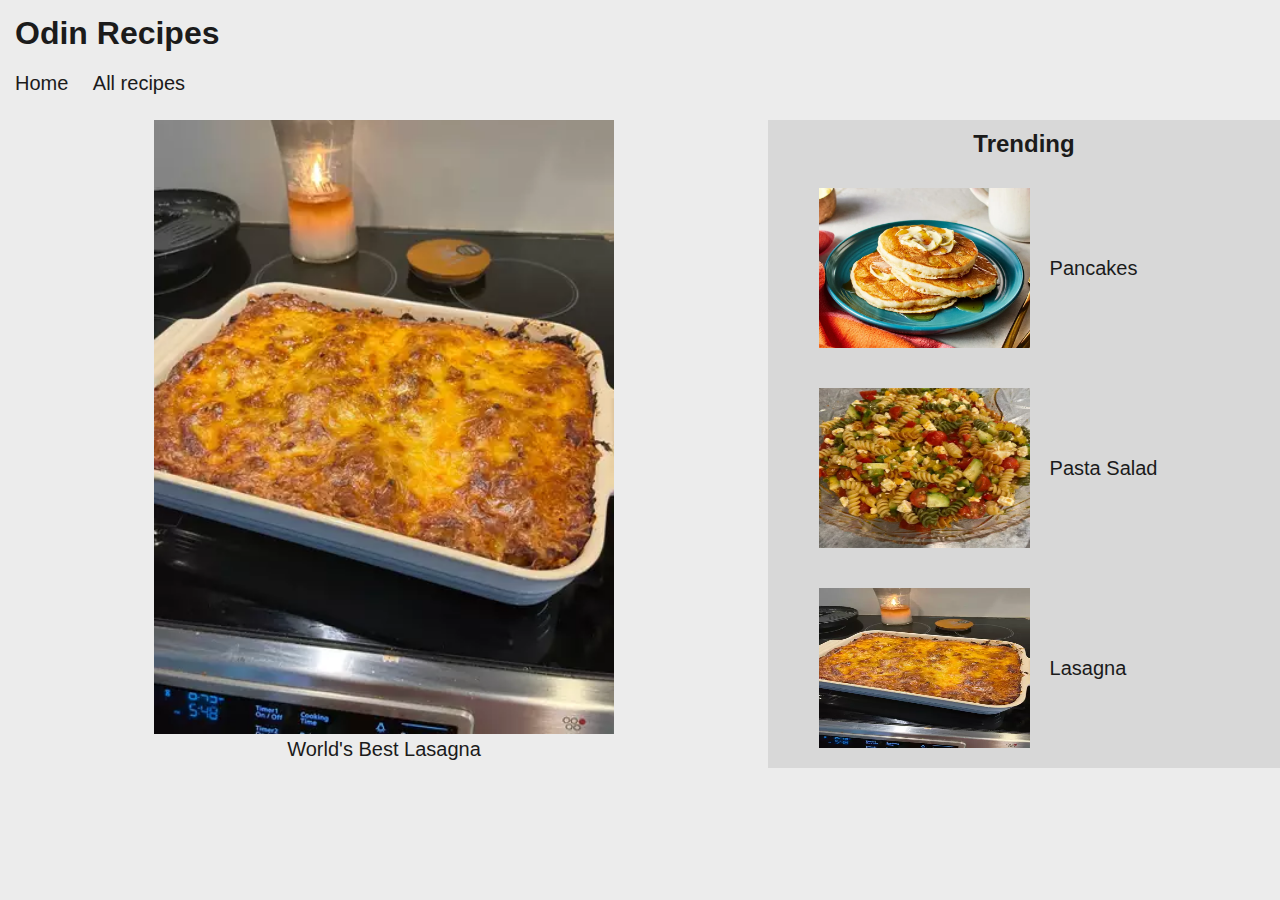
<file: index.html>
<!DOCTYPE html>
<html lang="en">
<head>
    <meta charset="UTF-8">
    <meta name="viewport" content="width=device-width, initial-scale=1.0">
    <title>Document</title>
    <link rel="stylesheet" href="styles/style.css">
</head>
<body>
    <h1 class="page-title">Odin Recipes</h1>
    <nav class="topbar">
        <ul class="topbar-list">
            <li class="topbar-item"><a class="page-link" href="/index.html">Home</a></li>
            <li class="topbar-item"><a class="page-link" href="/all-recipes.html">All recipes</a></li>
        </ul>
    </nav>
    <div class="recipes-container">
        <div class="todays-special">
            <figure class="recipes">
                <a class="recipe-link" href="/recipes/lasagna.html">
                    <img class="recipe-image"class="recipe-image" src="images/lasagna.jpg" alt="A tray of lasagna">
                </a>
                <figcaption class="recipe-caption">World's Best Lasagna</figcaption>
            </figure>
        </div>
        <div class="trending">
            <h2 class="trending-heading">Trending</h2>
            <figure class="recipes">
                <a class="recipe-link" href="/recipes/pancakes.html">
                    <img class="recipe-image"class="recipe-image" src="images/pancakes.jpg" alt="A plate of pancakes">
                </a>
                <figcaption class="recipe-caption">Pancakes</figcaption>
            </figure>
            <figure class="recipes">
                <a class="recipe-link" href="/recipes/pasta-salad.html">
                    <img class="recipe-image"class="recipe-image" src="images/pasta-salad.jpg" alt="A plate of pancakes">
                </a>
                <figcaption class="recipe-caption">Pasta Salad</figcaption>
                </figure>
                <figure class="recipes">
                    <a class="recipe-link" href="/recipes/lasagna.html">
                        <img class="recipe-image"class="recipe-image" src="images/lasagna.jpg" alt="A plate of pancakes">
                    </a>
                    <figcaption class="recipe-caption">Lasagna</figcaption>
                </figure>
        </div>
    </div>
</body>
</html>
</file>
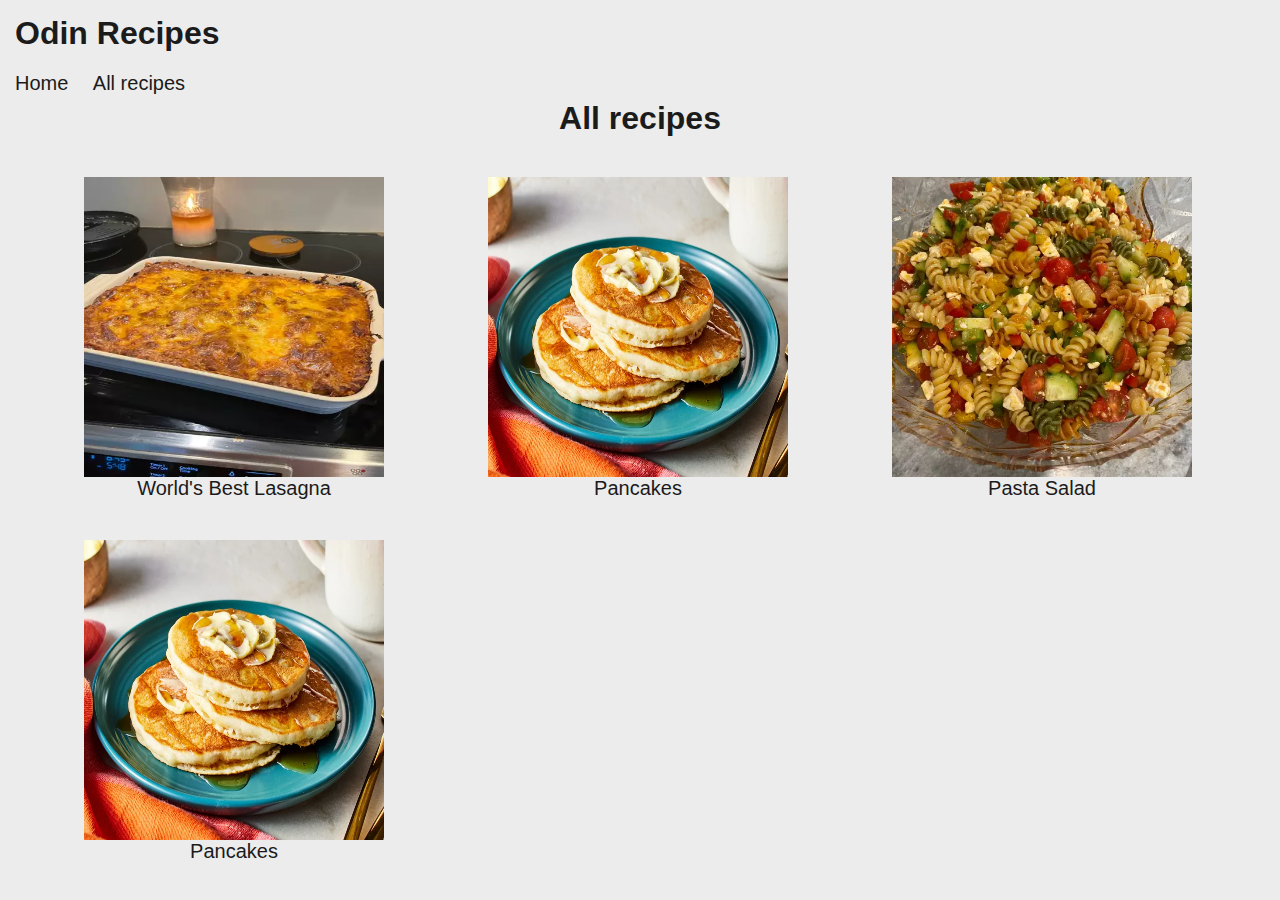
<file: all-recipes.html>
<!DOCTYPE html>
<html lang="en">
<head>
    <meta charset="UTF-8">
    <meta name="viewport" content="width=device-width, initial-scale=1.0">
    <title>All recipes</title>
    <link rel="stylesheet" href="/styles/style.css">
</head>
<body>
    <h1 class="page-title">Odin Recipes</h1>
    <nav class="topbar">
        <ul class="topbar-list">
            <li class="topbar-item"><a class="page-link" href="/index.html">Home</a></li>
            <li class="topbar-item"><a class="page-link" href="/all-recipes.html">All recipes</a></li>
        </ul>
    </nav>
    <h1 class="recipe-name">All recipes</h1>
    <div class="all-recipes-container">
        <figure class="recipes">
            <a class="recipe-link" href="/recipes/lasagna.html" class="image-link">
                <img class="recipe-image"class="recipe-image" src="/images/lasagna.jpg" alt="A tray of lasagna">
                <figcaption class="recipe-caption">World's Best Lasagna</figcaption>
            </a>
        </figure>
        <figure class="recipes">
            <a class="recipe-link" href="/recipes/pancakes.html" class="image-link">
                <img class="recipe-image"class="recipe-image" src="/images/pancakes.jpg" alt="A plate of pancakes">
             <figcaption class="recipe-caption">Pancakes</figcaption>
            </a>
        </figure>
        <figure class="recipes">
            <a class="recipe-link" href="/recipes/pasta-salad.html" class="image-link">
                <img class="recipe-image"class="recipe-image" src="/images/pasta-salad.jpg" alt="A plate of pancakes">
                <figcaption class="recipe-caption">Pasta Salad</figcaption>
            </a>
        </figure>
        <figure class="recipes">
            <a class="recipe-link" href="/recipes/pancakes.html" class="image-link">
                <img class="recipe-image"class="recipe-image" src="images/pancakes.jpg" alt="A plate of pancakes">
                <figcaption class="recipe-caption">Pancakes</figcaption>
            </a>
        </figure>
    </div>
</body>
</html>
</file>
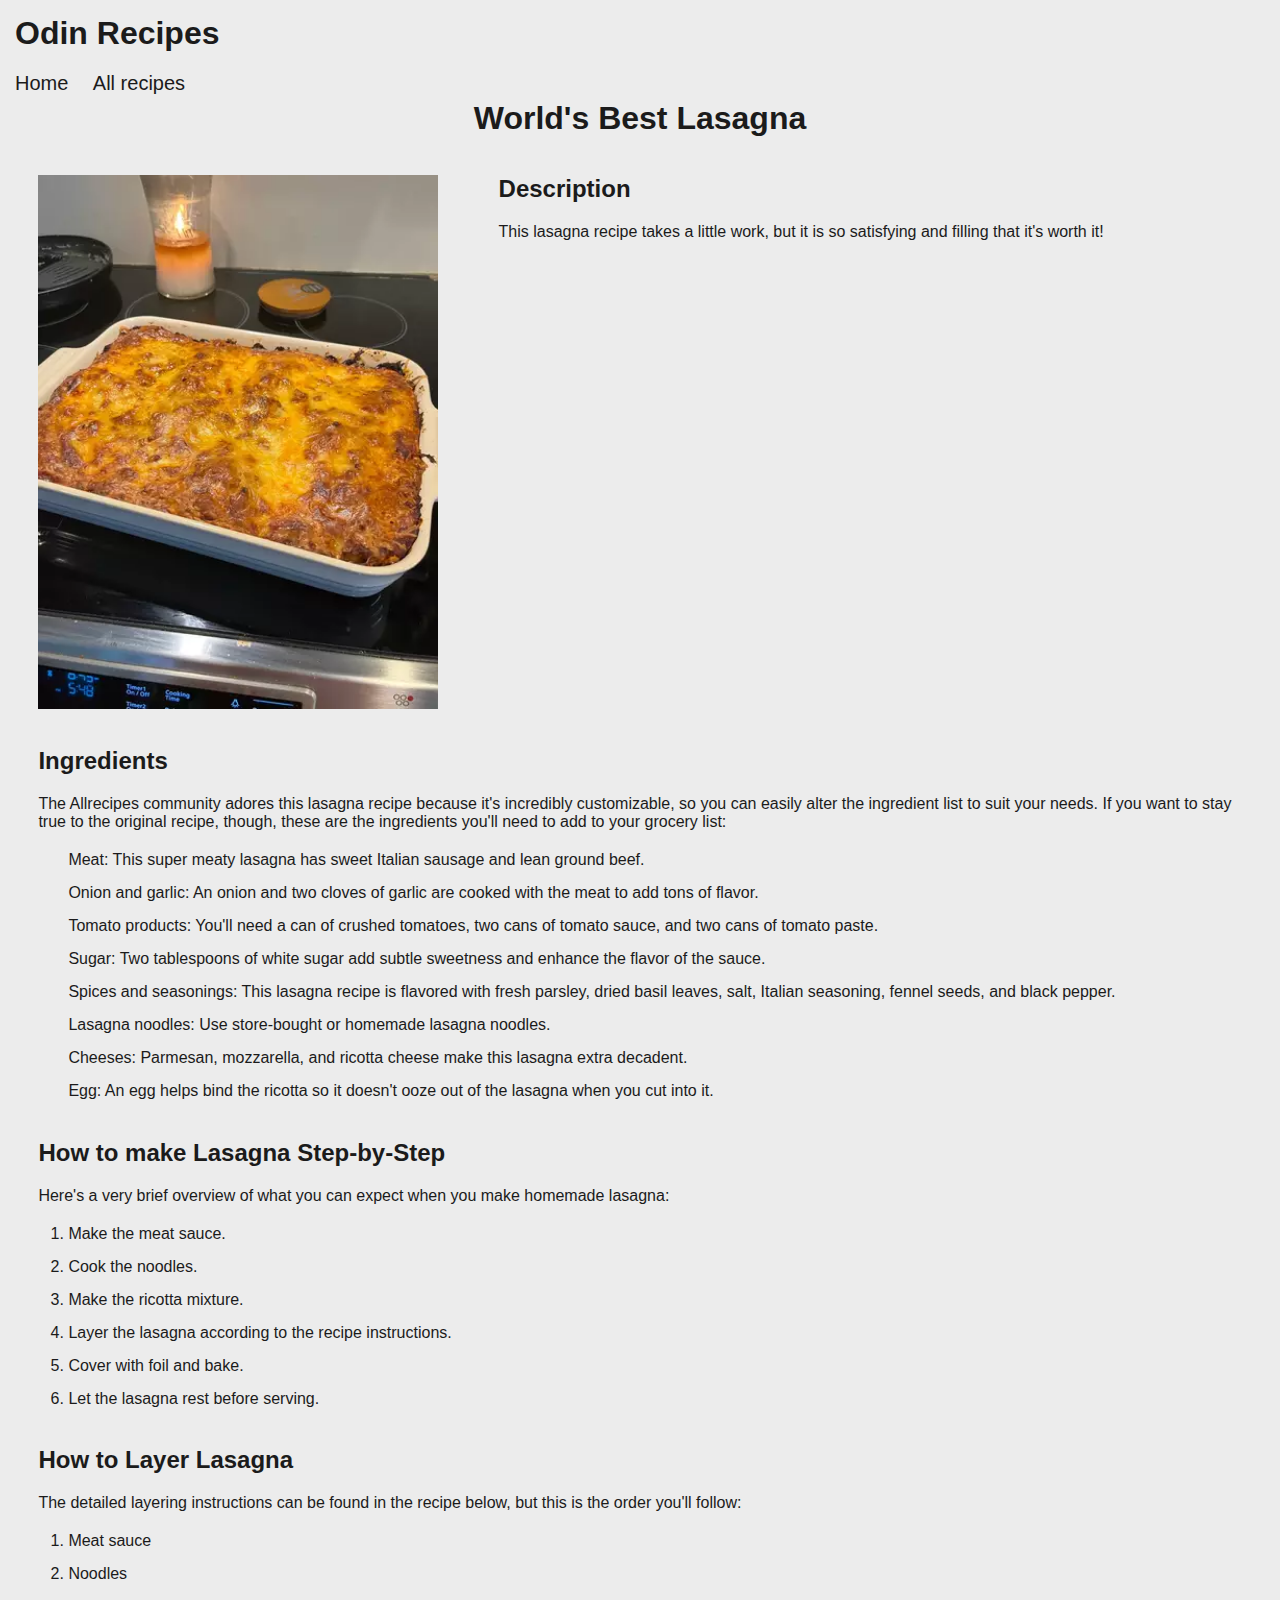
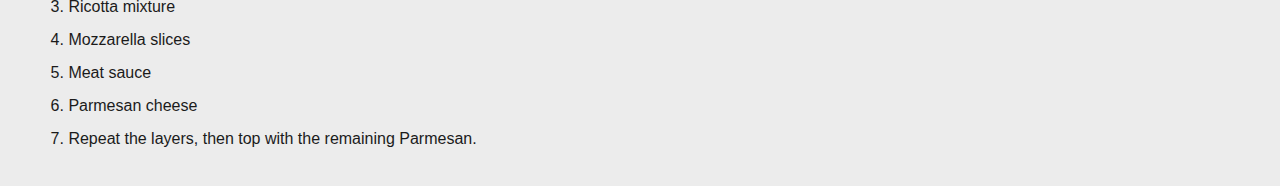
<file: recipes/lasagna.html>
<!DOCTYPE html>
<html lang="en">
<head>
    <meta charset="UTF-8">
    <meta name="viewport" content="width=device-width, initial-scale=1.0">
    <title>Document</title>
    <link rel="stylesheet" href="../styles/style.css">
</head>
<body>
    <h1 class="page-title">Odin Recipes</h1>
    <nav class="topbar">
        <ul class="topbar-list">
            <li class="topbar-item"><a class="page-link" href="/index.html">Home</a></li>
            <li class="topbar-item"><a class="page-link" href="/all-recipes.html">All recipes</a></li>
        </ul>
    </nav>
    <h1 class="recipe-name">World's Best Lasagna</h1>
    <div class="recipe-main-description recipe-main-container">
        <figure class="recipes">
            <img class="recipe-image"src="../images/lasagna.jpg" alt="Lasagna dish">
        </figure>
        <div class="recipe-description">
            <h2 class="recipe-heading">Description</h2>
            <p class="description-para">This lasagna recipe takes a little work, but it is so satisfying and filling that it's worth it!</p>
        </div>
    </div>
    <div class="recipe-main-ingredients recipe-main-container">
        <h2 class="recipe-heading">Ingredients</h2>
        <p class="description-para">The Allrecipes community adores this lasagna recipe because it's incredibly customizable, so you can easily alter the ingredient list to suit your needs. If you want to stay true to the original recipe, though, these are the ingredients you'll need to add to your grocery list:</p>
        
        <ul class="ingredients">
            <li class="list-item">Meat: This super meaty lasagna has sweet Italian sausage and lean ground beef.</li>
            <li class="list-item">Onion and garlic: An onion and two cloves of garlic are cooked with the meat to add tons of flavor.</li>
            <li class="list-item">Tomato products: You'll need a can of crushed tomatoes, two cans of tomato sauce, and two cans of tomato paste.</li>
            <li class="list-item">Sugar: Two tablespoons of white sugar add subtle sweetness and enhance the flavor of the sauce.</li>
            <li class="list-item">Spices and seasonings: This lasagna recipe is flavored with fresh parsley, dried basil leaves, salt, Italian seasoning, fennel seeds, and black pepper.</li>
            <li class="list-item">Lasagna noodles: Use store-bought or homemade lasagna noodles.</li>
            <li class="list-item">Cheeses: Parmesan, mozzarella, and ricotta cheese make this lasagna extra decadent.</li>
            <li class="list-item">Egg: An egg helps bind the ricotta so it doesn't ooze out of the lasagna when you cut into it.</li>
        </ul>
    </div>
    <div class="recipe-main-steps recipe-main-container">
        <h2 class="recipe-heading">How to make Lasagna Step-by-Step</h2>
        <p class="description-para">Here's a very brief overview of what you can expect when you make homemade lasagna:</p>
        
        <ol class="directions">
            <li class="list-item">Make the meat sauce.</li>
            <li class="list-item">Cook the noodles.</li>
            <li class="list-item">Make the ricotta mixture.</li>
            <li class="list-item">Layer the lasagna according to the recipe instructions.</li>
            <li class="list-item">Cover with foil and bake.</li>
            <li class="list-item">Let the lasagna rest before serving.</li>
        </ol>
    </div>
    <div class="recipe-main-container">
        <h2 class="recipe-heading">How to Layer Lasagna</h2>
        <p class="description-para">The detailed layering instructions can be found in the recipe below, but this is the order you'll follow:</p>
        
        <ol class="directions">
            <li class="list-item">Meat sauce</li>
            <li class="list-item">Noodles</li>
            <li class="list-item">Ricotta mixture</li>
            <li class="list-item">Mozzarella slices</li>
            <li class="list-item">Meat sauce</li>
            <li class="list-item">Parmesan cheese</li>
            <li class="list-item">Repeat the layers, then top with the remaining Parmesan.</li>
        </ol>
    </div>
</body>
</html>
</file>
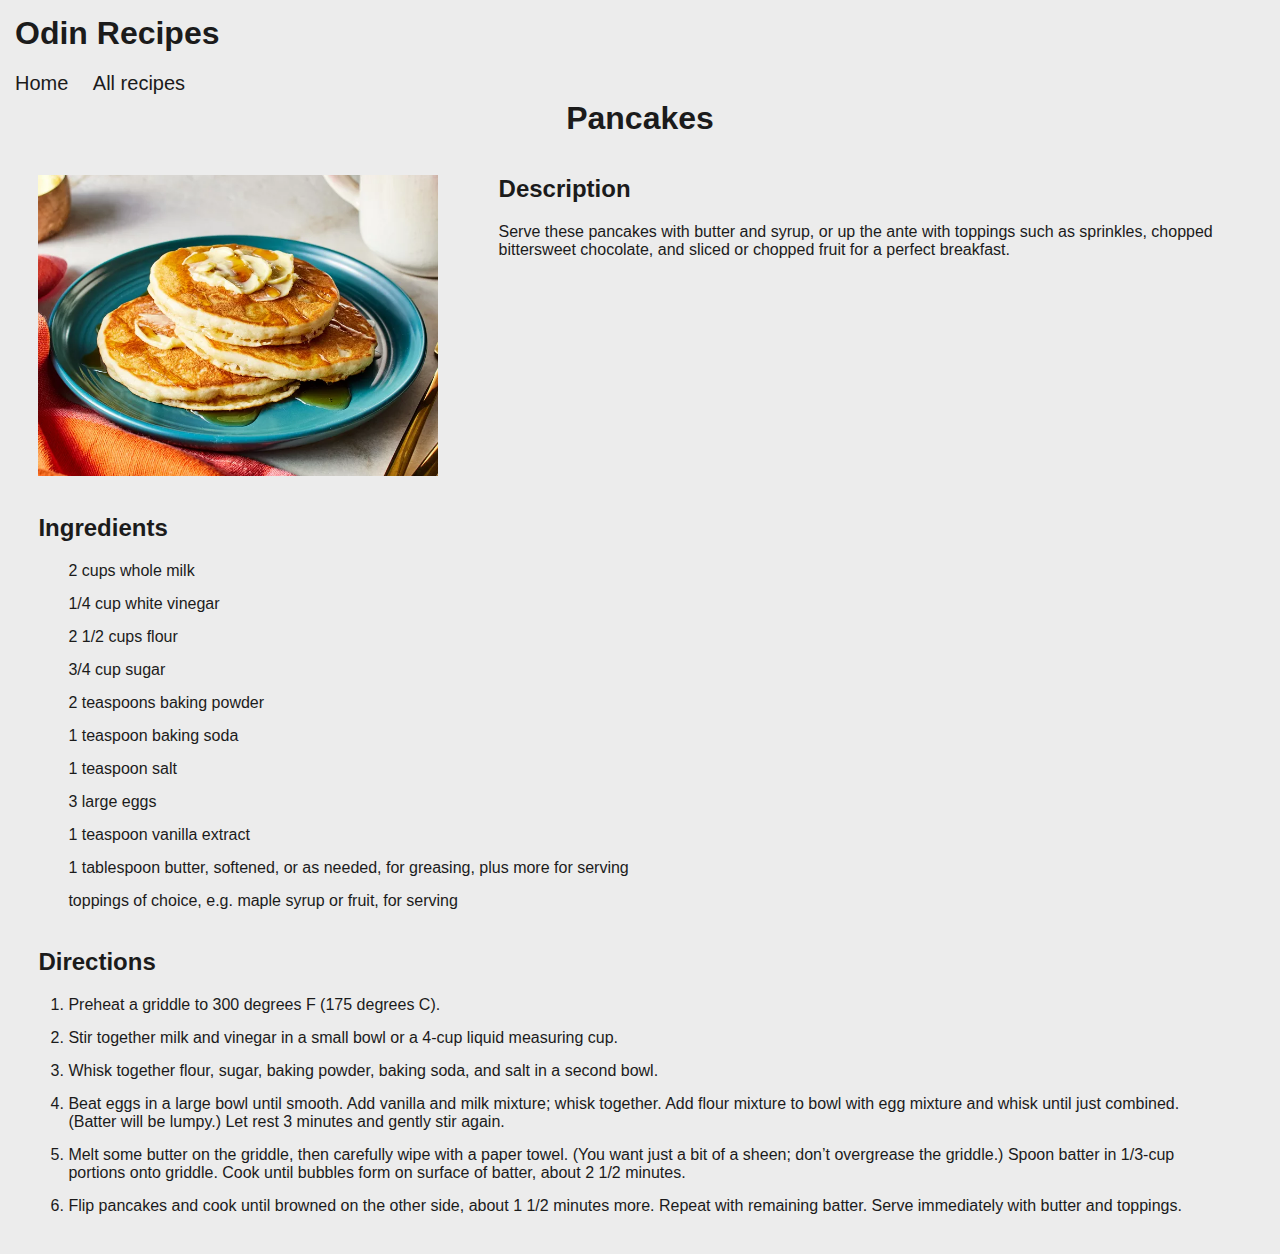
<file: recipes/pancakes.html>
<!DOCTYPE html>
<html lang="en">
<head>
    <meta charset="UTF-8">
    <meta name="viewport" content="width=device-width, initial-scale=1.0">
    <title>Document</title>
    <link rel="stylesheet" href="../styles/style.css">
</head>
<body>
    <h1 class="page-title">Odin Recipes</h1>
    <nav class="topbar">
        <ul class="topbar-list">
            <li class="topbar-item"><a class="page-link" href="/index.html">Home</a></li>
            <li class="topbar-item"><a class="page-link" href="/all-recipes.html">All recipes</a></li>
        </ul>
    </nav>
    <h1 class="recipe-name">Pancakes</h1>
    <div class="recipe-main-description recipe-main-container">
        <figure class="recipes">
            <img class="recipe-image"class="recipe-image" src="../images/pancakes.jpg" alt="Pancakes">
        </figure>
        <div class="recipe-description">
            <h2 class="recipe-heading">Description</h2>
            <p class="description-para">Serve these pancakes with butter and syrup, or up the ante with toppings such as sprinkles, chopped bittersweet chocolate, and sliced or chopped fruit for a perfect breakfast.</p>
        </div>
    </div>
    <div class="recipe-main-container recipe-main-ingredients">
        <h2 class="recipe-heading">Ingredients</h2>
        <ul class="ingredients">
            <li class="list-item">2 cups whole milk</li>
            <li class="list-item">1/4 cup white vinegar</li>
            <li class="list-item">2 1/2 cups flour</li>
            <li class="list-item">3/4 cup sugar</li>
            <li class="list-item">2 teaspoons baking powder</li>
            <li class="list-item">1 teaspoon baking soda</li>
            <li class="list-item">1 teaspoon salt</li>
            <li class="list-item">3 large eggs</li>
            <li class="list-item">1 teaspoon vanilla extract</li>
            <li class="list-item">1 tablespoon butter, softened, or as needed, for greasing, plus more for serving</li>
            <li class="list-item">toppings of choice, e.g. maple syrup or fruit, for serving</li>
        </ul>
    </div>
    <div class="recipe-main-container recipe-main-steps">
        <h2 class="recipe-heading">Directions</h2>
        <ol class="directions">
            <li class="list-item">Preheat a griddle to 300 degrees F (175 degrees C).</li>
            <li class="list-item">Stir together milk and vinegar in a small bowl or a 4-cup liquid measuring cup.</li>
            <li class="list-item">Whisk together flour, sugar, baking powder, baking soda, and salt in a second bowl.</li>
            <li class="list-item">Beat eggs in a large bowl until smooth. Add vanilla and milk mixture; whisk together. Add flour mixture to bowl with egg mixture and whisk until just combined. (Batter will be lumpy.) Let rest 3 minutes and gently stir again.</li>
            <li class="list-item">Melt some butter on the griddle, then carefully wipe with a paper towel. (You want just a bit of a sheen; don’t overgrease the griddle.) Spoon batter in 1/3-cup portions onto griddle. Cook until bubbles form on surface of batter, about 2 1/2 minutes.</li>
            <li class="list-item">Flip pancakes and cook until browned on the other side, about 1 1/2 minutes more. Repeat with remaining batter. Serve immediately with butter and toppings.</li>
        </ol>
    </div>
</body>
</html>
</file>
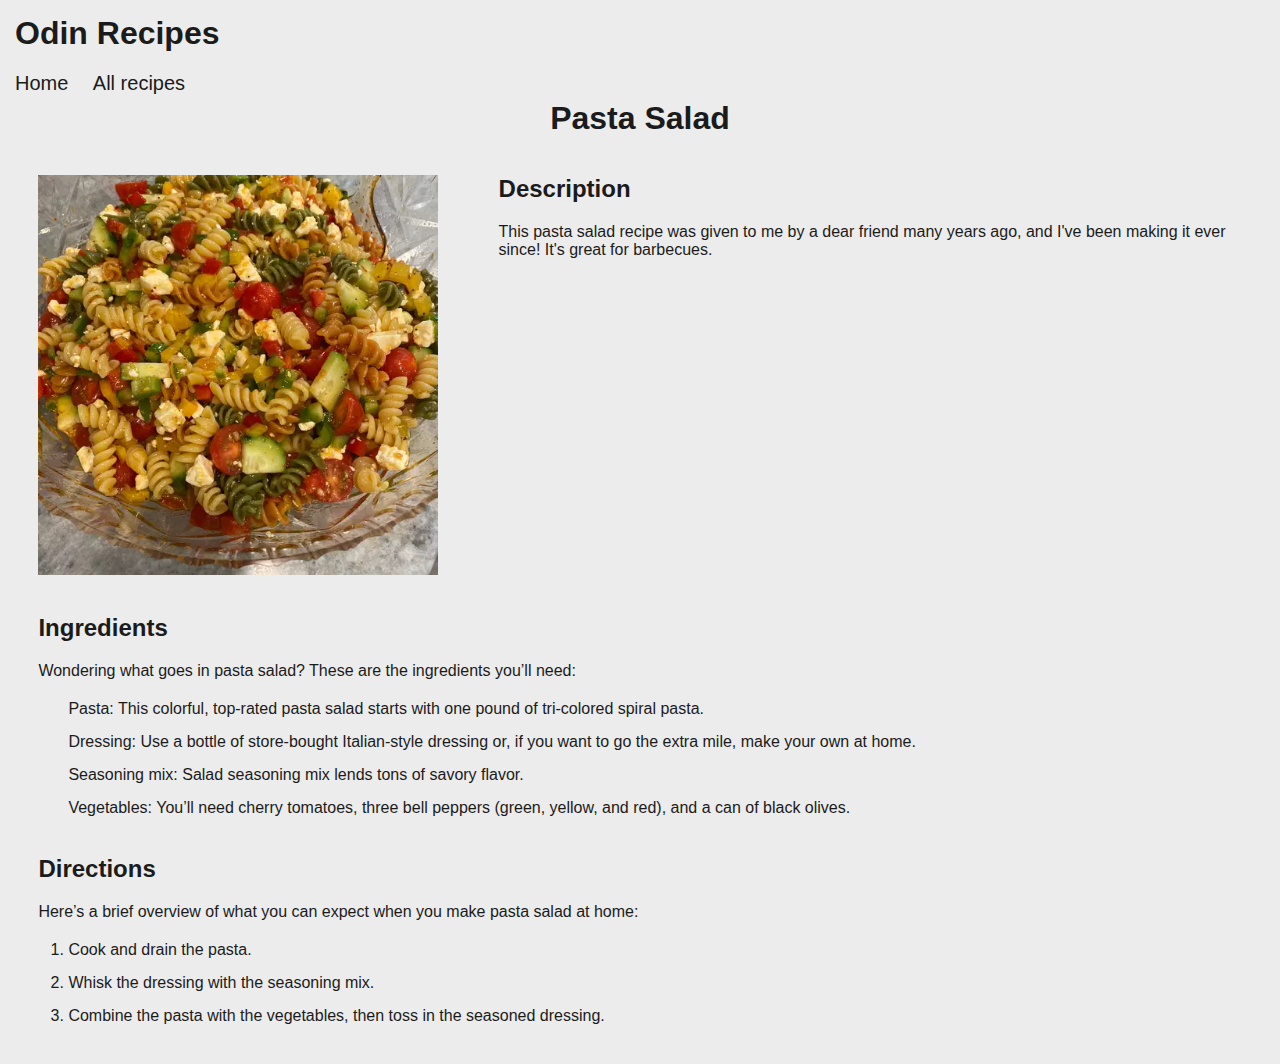
<file: recipes/pasta-salad.html>
<!DOCTYPE html>
<html lang="en">
<head>
    <meta charset="UTF-8">
    <meta name="viewport" content="width=device-width, initial-scale=1.0">
    <title>Document</title>
    <link rel="stylesheet" href="../styles/style.css">
</head>
<body>
    <h1 class="page-title">Odin Recipes</h1>
    <nav class="topbar">
        <ul class="topbar-list">
            <li class="topbar-item"><a class="page-link" href="/index.html">Home</a></li>
            <li class="topbar-item"><a class="page-link" href="/all-recipes.html">All recipes</a></li>
        </ul>
    </nav>
    <h1 class="recipe-name">Pasta Salad</h1>
    <div class="recipe-main-container recipe-main-description">
        <figure class="recipes">
            <img class="recipe-image"class="recipe-image" src="../images/pasta-salad.jpg" alt="Pasta Salad" width="500">
        </figure>
        <div class="recipe-description">

            <h2 class="recipe-heading">Description</h2>
            <p class="description-para">This pasta salad recipe was given to me by a dear friend many years ago, and I've been making it ever since! It's great for barbecues.</p>
        </div>
    </div>
    <div class="recipe-main-container recipe-main-ingredients">
        <h2 class="recipe-heading">Ingredients</h2>
        <p class="description-para">Wondering what goes in pasta salad? These are the ingredients you’ll need:</p>
        
        <ul class="ingredients">
            <li class="list-item">Pasta: This colorful, top-rated pasta salad starts with one pound of tri-colored spiral pasta.</li>
            <li class="list-item">Dressing: Use a bottle of store-bought Italian-style dressing or, if you want to go the extra mile, make your own at home.</li>
            <li class="list-item">Seasoning mix: Salad seasoning mix lends tons of savory flavor.</li>
            <li class="list-item">Vegetables: You’ll need cherry tomatoes, three bell peppers (green, yellow, and red), and a can of black olives.</li>
        </ul>
    </div>
    <div class="recipe-main-container recipe-main-steps">

        <h2 class="recipe-heading">Directions</h2>
        <p class="description-para">Here’s a brief overview of what you can expect when you make pasta salad at home: </p>
        
        <ol class="directions">
            <li class="list-item">Cook and drain the pasta.</li>
            <li class="list-item">Whisk the dressing with the seasoning mix.</li>
            <li class="list-item">Combine the pasta with the vegetables, then toss in the seasoned dressing.</li>
        </ol>
    </div>
</body>
</html>
</file>
<file: styles/style.css>
html {
    box-sizing: border-box;
}

*,
*::before,
*::after {
    box-sizing: inherit;
}

* {
    padding: 0;
    margin: 0;
}

body {
    font-family: Arial, Helvetica, sans-serif;
    background-color: rgb(236, 236, 236);    
    color: rgb(27, 27, 27);
}

a {
    text-decoration: none;
}

/* Top bar */

.topbar-item {
    display: inline-block;
    padding: 5px;
    margin-left: 10px;
}

/* General styles */

.page-title {
    padding: 15px;
}

.page-link,
.recipe-caption {
    font-size: 20px;
    color: rgb(27, 27, 27);
}

.recipes-container,
.all-recipes-container {
    display: flex;
    margin-top: 20px;
}

/* Home Page */

.todays-special {
    width: 60%;
    text-align: center;
}

.todays-special .recipe-link {
    display: inline-block;
    width: 60%;
}

.todays-special .recipe-image {
    width: 100%;
}

.trending {
    flex: 1;
    background-color: rgb(216, 216, 216); 
}

.trending-heading {
    padding: 10px;
    text-align: center;
}

.trending .recipes {
    height: 200px;
    display: flex;
    align-items: center;
    margin-left: 10%;
}

.trending .recipe-link {
    flex: 1;
    height: 80%;
}

.trending .recipe-image {
    width: 100%;
    height: 100%;
}

.trending .recipe-caption {
    flex: 1;
    margin: 20px;
}

/* All recipes page */

.all-recipes-container {
    flex-wrap: wrap;
}

.all-recipes-container .recipes {
    padding: 20px;
    margin-left: 5%;
}

.all-recipes-container .recipe-image {
    width: 300px;
    height: 300px;
}

.all-recipes-container .recipe-caption {
    text-align: center;
}

/* Recipe pages styles */



.recipe-name {
    text-align: center; 
}

.recipe-main-container {
    margin: 3%;
}

.recipe-main-description {
    display: flex;
}

.recipe-heading,
.description-para {
    margin-bottom: 20px;
}

.recipe-description {
    padding-left: 5%;
}

.recipe-image {
    width: 400px;
    height: auto;
    display: block;
    margin: auto;
}

.list-item {
    margin: 15px 30px;
}

.recipe-main-ingredients .list-item {
    list-style-type: none;
}
</file>
